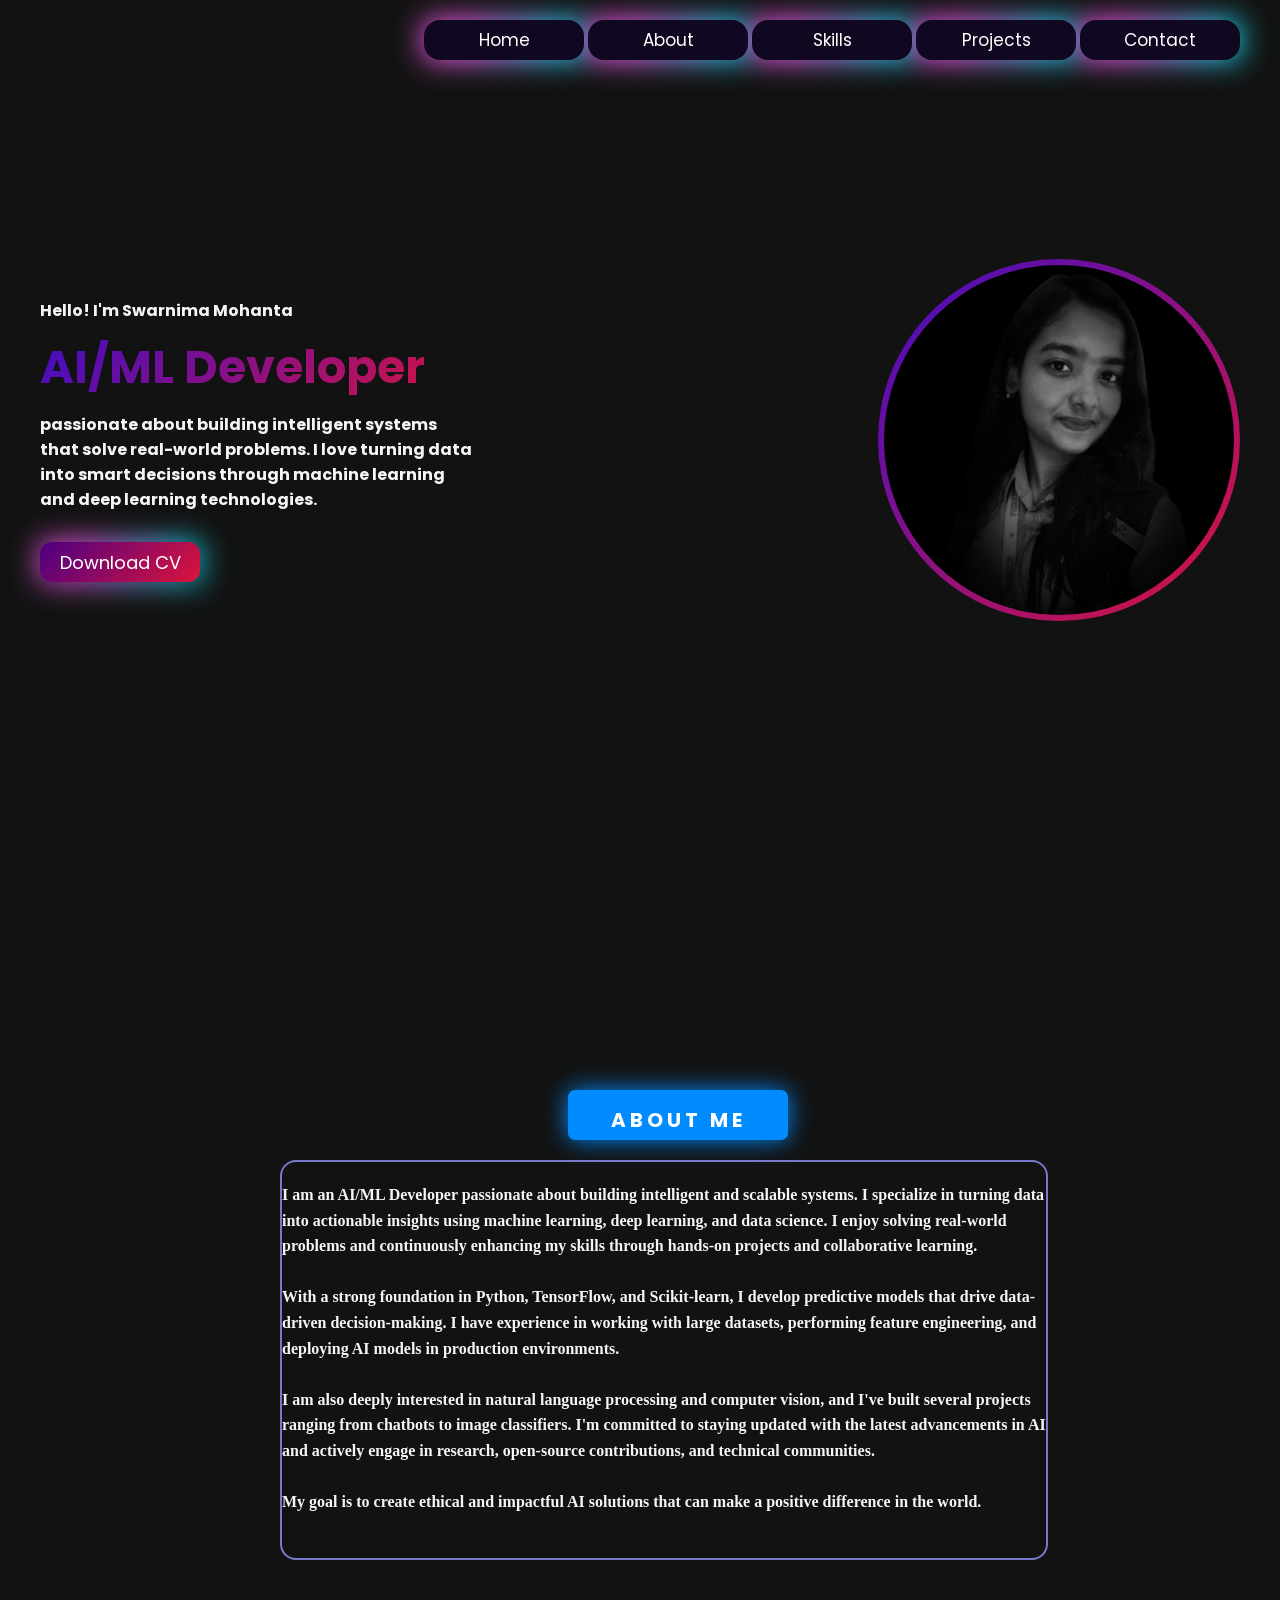
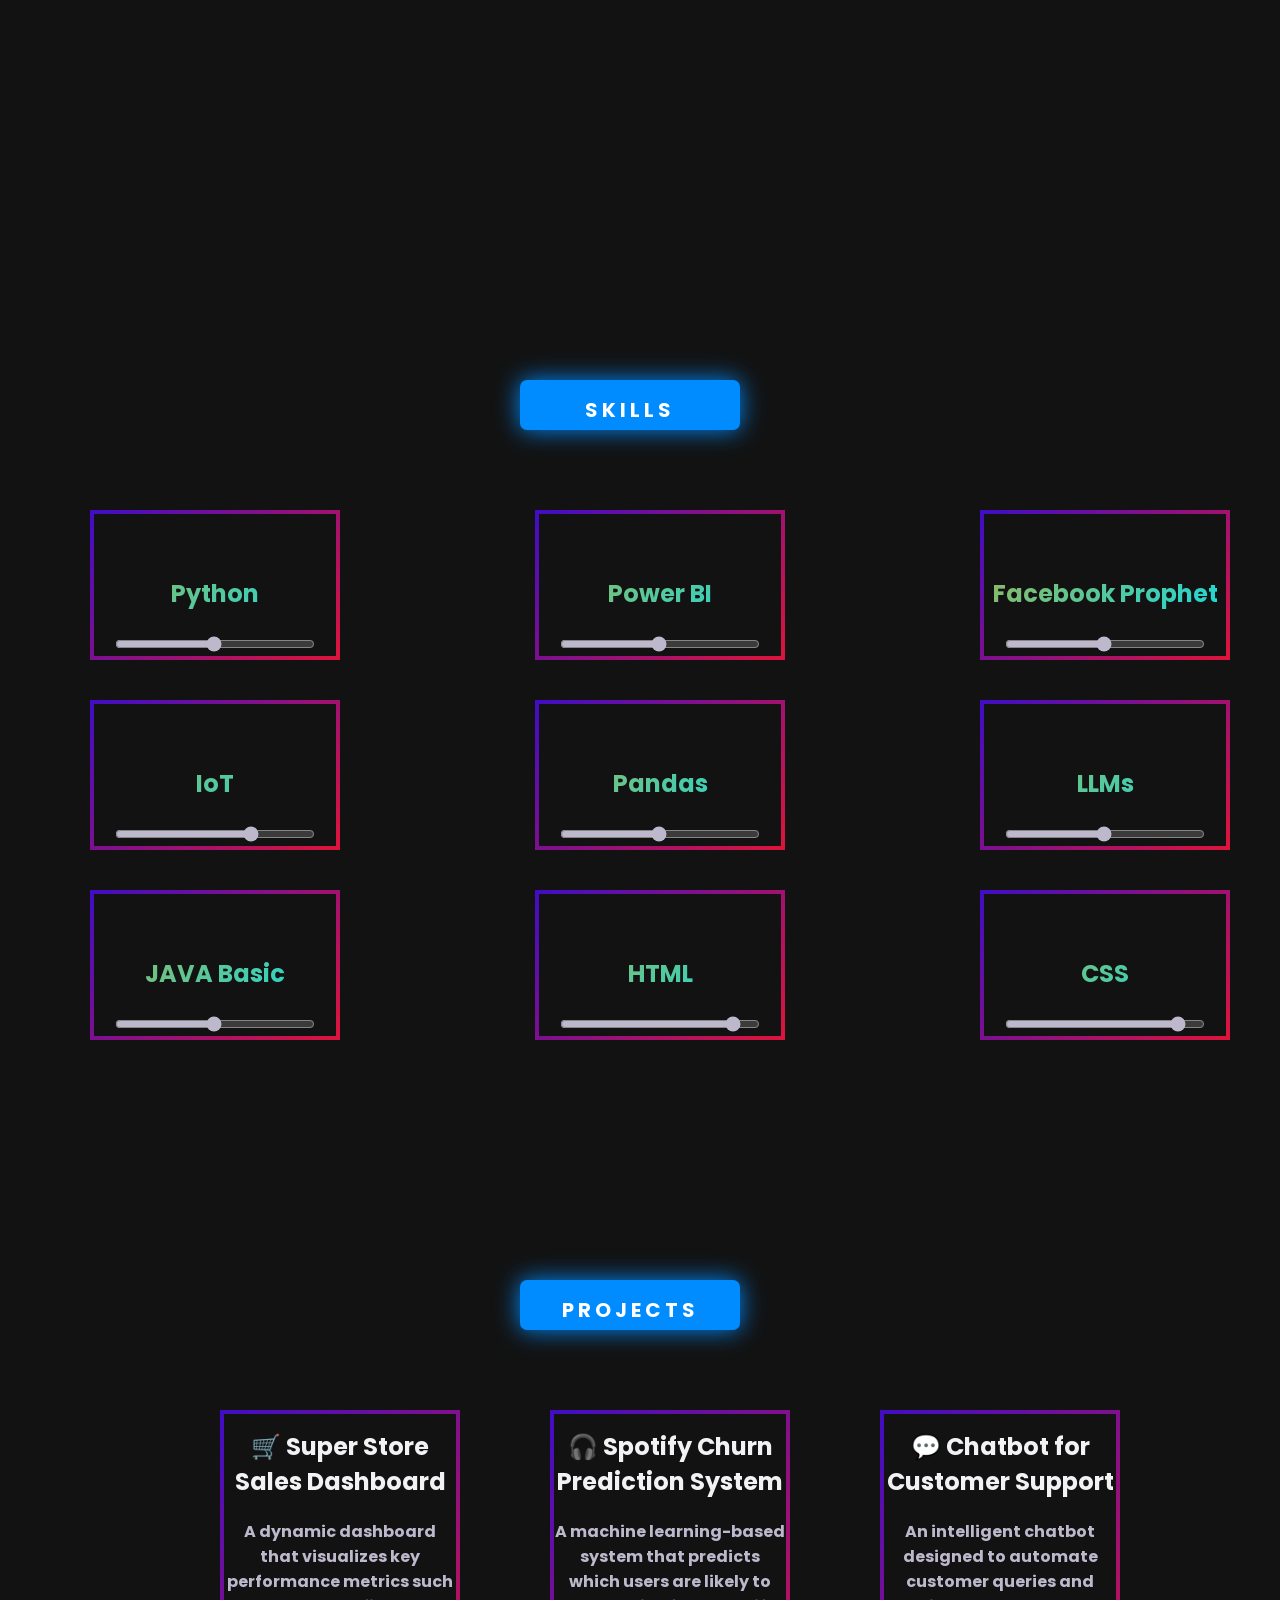
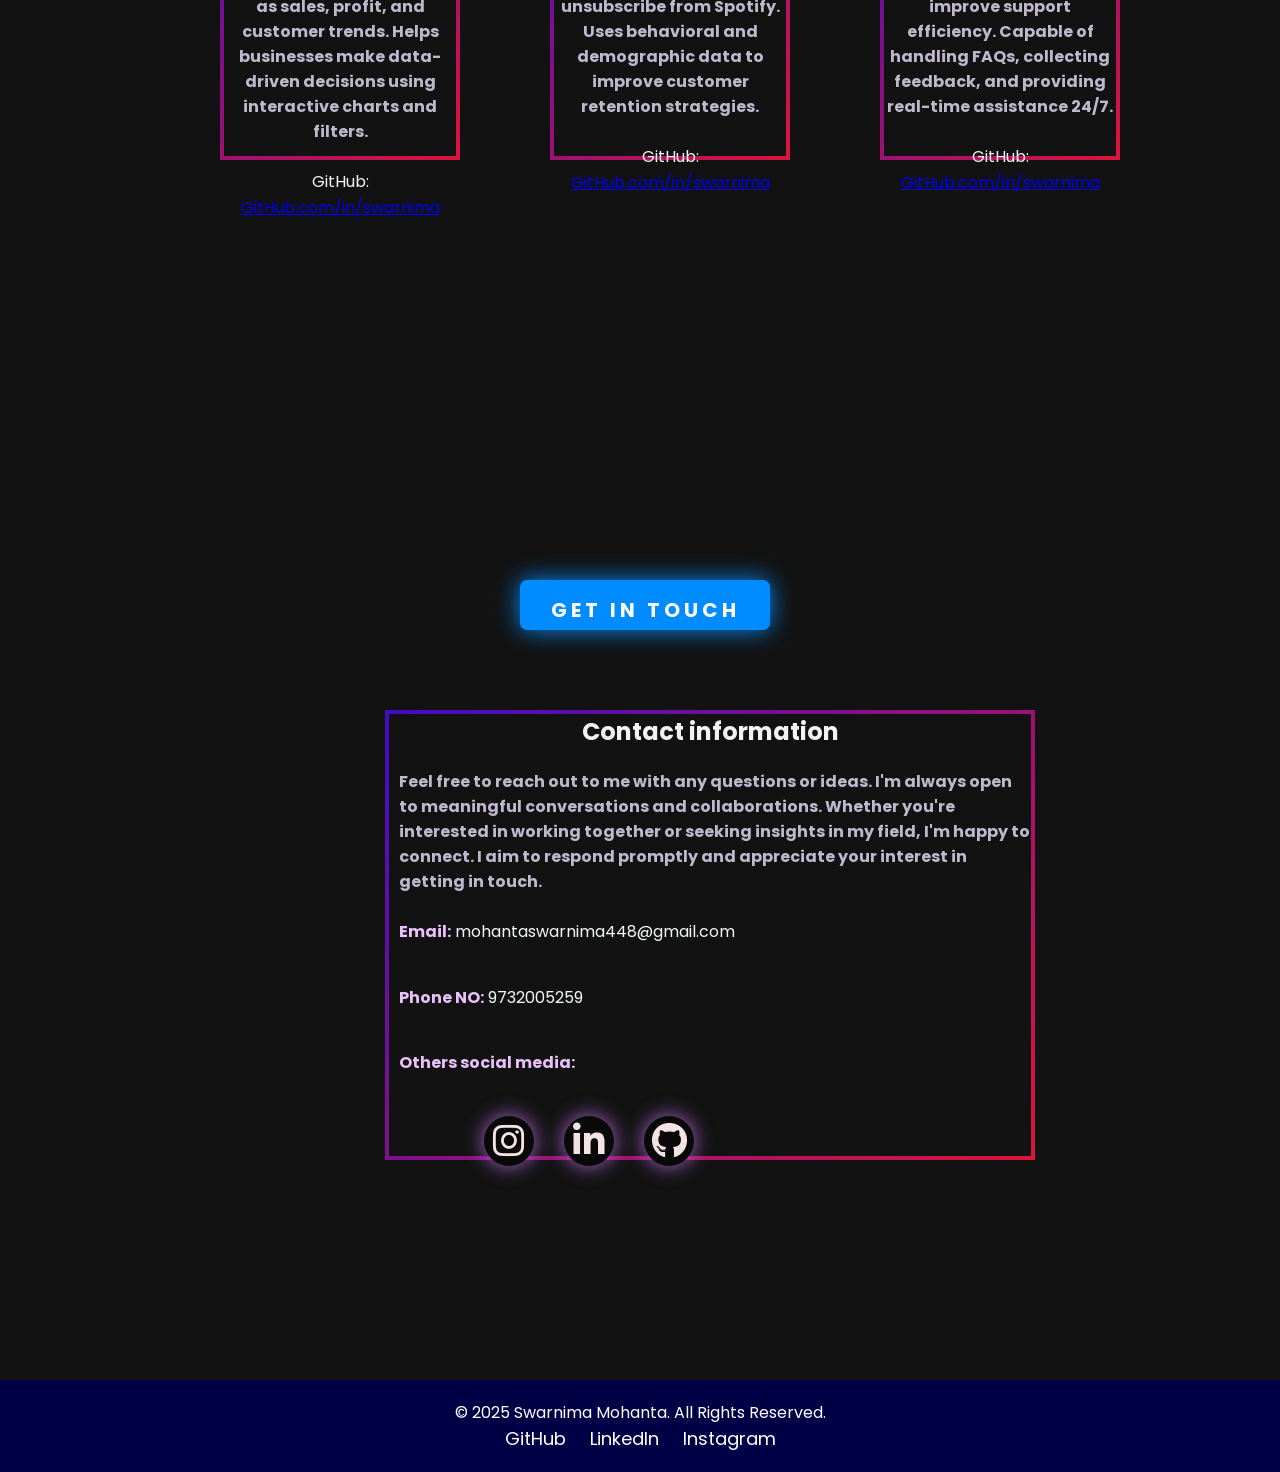
<file: portfolio.html>
<!DOCTYPE html>
<html lang="en">
<head>
  <meta charset="UTF-8">
  <meta name="viewport" content="width=device-width, initial-scale=1.0">
  <title>Swarnima Mohanta | Portfolio</title>
  <link href="https://fonts.googleapis.com/css2?family=Poppins:wght@300;500;700&display=swap" rel="stylesheet">
  <link
    rel="stylesheet"
    href="https://cdnjs.cloudflare.com/ajax/libs/font-awesome/6.4.0/css/all.min.css"
  />
  <link rel="stylesheet" type="text/css" href="portfolio.css">
</head>
<body>
  <header>
    <nav>
    <button data-target="#home">Home</button>
    <button data-target="#about">About</button>
    <button data-target="#skills">Skills</button>
    <button data-target="#projects">Projects</button>
    <button data-target="#contact">Contact</button>
    </nav>
  </header>

  <section id="home">
    <div class="box">
        <div id="intro-text">
             <h4>Hello! I'm Swarnima Mohanta</h4>
             <h2 class="gradient-text"><h2>
            <p> passionate about building intelligent systems that solve real-world problems. I love turning data into smart decisions through machine learning and deep learning technologies.</p>
            <button class="download-btn" onclick="downloadCV()">Download CV</button>
        </div>
         <div class="gradient-border">
  <div class="inner-pic">
    <img src="MyPortfolioImg.jpg" alt="Profile Picture">
  </div>
</div>
    </div>
  </section>

  <section id="about" class="tab-section">
    <div class="box1">
   <div class="shadow__btn">
    About me
   </div>
   <div id="box2">
    <p>I am an AI/ML Developer passionate about building intelligent and scalable systems. I specialize in turning data into actionable insights using machine learning, deep learning, and data science. I enjoy solving real-world problems and continuously enhancing my skills through hands-on projects and collaborative learning.
      <br><br>

      With a strong foundation in Python, TensorFlow, and Scikit-learn, I develop predictive models that drive data-driven decision-making. I have experience in working with large datasets, performing feature engineering, and deploying AI models in production environments.
      <br><br>

      I am also deeply interested in natural language processing and computer vision, and I've built several projects ranging from chatbots to image classifiers. I'm committed to staying updated with the latest advancements in AI and actively engage in research, open-source contributions, and technical communities.
     <br><br>
      My goal is to create ethical and impactful AI solutions that can make a positive difference in the world.</p>
  </div>
    </div>
  </section>

  <section id="skills" class="tab-section">
   <div class="shadow__btn1">
    Skills
   </div> 
   <div class="box3">
   <div id="box4">
    <div class="slidecontainer">
      <h2>Python</h2>
  <input type="range" min="1" max="100" value="50" class="slider" id="myRange">
</div>
   </div>
   <div id="box5">
    <div class="slidecontainer">
      <h2>Power BI</h2>
  <input type="range" min="1" max="100" value="50" class="slider" id="myRange">
</div>
   </div>
   <div id="box6">
    <div class="slidecontainer">
      <h2>Facebook Prophet</h2>
  <input type="range" min="1" max="100" value="50" class="slider" id="myRange">
</div>
   </div>
   <div id="box7">
    <div class="slidecontainer">
      <h2>IoT</h2>
  <input type="range" min="1" max="100" value="70" class="slider" id="myRange">
</div>
   </div>
   <div id="box8">
    <div class="slidecontainer">
      <h2>Pandas</h2>
  <input type="range" min="1" max="100" value="50" class="slider" id="myRange">
</div>
   </div>
   <div id="box9"><div class="slidecontainer">
    <h2>LLMs</h2>
  <input type="range" min="1" max="100" value="50" class="slider" id="myRange">
</div></div>
   <div id="box10">
    <div class="slidecontainer">
      <h2>JAVA Basic</h2>
  <input type="range" min="1" max="100" value="50" class="slider" id="myRange">
</div>
   </div>
   <div id="box11">
    <div class="slidecontainer">
      <h2>HTML</h2>
  <input type="range" min="1" max="100" value="90" class="slider" id="myRange">
</div>
   </div>
    <div id="box11">
      <div class="slidecontainer">
        <h2>CSS</h2>
  <input type="range" min="1" max="100" value="90" class="slider" id="myRange">
</div>
    </div>
   </div>
  </section>

  <section id="projects" class="tab-section">
    <div class="shadow__btn1">
    Projects
   </div>
    <div class="box13">
      <div id="box14">
  <h2>🛒 Super Store Sales Dashboard</h2>
  <h4>A dynamic dashboard that visualizes key performance metrics such as sales, profit, and customer trends.
Helps businesses make data-driven decisions using interactive charts and filters.</h4><br>
<p>GitHub: <a href="https://github.com/SwarnimaMohanta/FUTURE_ML_01.git target="_blank">GitHub.com/in/swarnima</a>
</div>

<div id="box15">
  <h2>🎧 Spotify Churn Prediction System</h2>
   <h4>A machine learning-based system that predicts which users are likely to unsubscribe from Spotify.
Uses behavioral and demographic data to improve customer retention strategies.
</h4><br>
<p>GitHub: <a href="https://github.com/SwarnimaMohanta/FUTURE_ML_02.git" target="_blank">GitHub.com/in/swarnima</a>
</div>

<div id="box16">
  <h2>💬 Chatbot for Customer Support</h2>
   <h4>An intelligent chatbot designed to automate customer queries and improve support efficiency.
Capable of handling FAQs, collecting feedback, and providing real-time assistance 24/7.</h4><br>
<p>GitHub: <a href="GitHub.com/in/swarnima" target="_blank">GitHub.com/in/swarnima</a>
</div>

    </div>
  </section>

  <section id="contact" class="tab-section">
   <div class="shadow__btn2">
    Get in Touch
   </div>
   <div class="box17">
    <div id="box18">
      <h2>Contact information</h2>
      <h4>Feel free to reach out to me with any questions or ideas. I'm always open to meaningful conversations and collaborations.
Whether you're interested in working together or seeking insights in my field, I'm happy to connect.
I aim to respond promptly and appreciate your interest in getting in touch.</h4>
<br>
    <p><b>Email:</b> <span>mohantaswarnima448@gmail.com</span></p><br>
    <p><b>Phone NO:</b><span> 9732005259</span></p><br>
    <p><b>Others social media:</b></p><br>
    <div id="social-container">
    <a href="https://www.instagram.com/swarnima_15" class="glow-btn" target="_blank">
      <i class="fab fa-instagram"></i>
    </a>
    <a href="https://www.linkedin.com/in/swarnima-mohanta-525047303?utm_source=share&utm_campaign=share_via&utm_content=profile&utm_medium=android_app " class="glow-btn" target="_blank">
      <i class="fab fa-linkedin-in"></i>
    </a>
    <a href="https://github.com/yourusername" class="glow-btn" target="_blank">
    <i class="fab fa-github"></i>
  </a>
    </div>
   </div>
   </div>
  </section>

  <footer>
    <p>&copy; 2025 Swarnima Mohanta. All Rights Reserved.</p>
    <div class="social-links">
      <a href="#">GitHub</a>
      <a href="#">LinkedIn</a>
      <a href="#">Instagram</a>
    </div>
  </footer>
<script src="portfolio.js"></script>  
</body>
</html>
</file>
<file: portfolio.css>
* {
      margin: 0;
      padding: 0;
      box-sizing: border-box;
      font-family: 'Poppins', sans-serif;
    }

    body {
      background-color: #121212;
      color: #333;
      cursor: pointer;
    }

    header {
      background-color: #121212;;
      color: white;
      padding: 20px 40px;
      display: flex;
      justify-content: flex-end;
      align-items: flex-end;
      position: sticky;
      top: 0;
      z-index: 1000;
    }

    header h1 {
      font-size: 24px;
    }
button {
  width: 160px;
  height: 40px;
  cursor: pointer;
  color: #fff;
  font-size: 17px;
  border-radius: 1rem;
  border: none;
  position: relative;
  background: #100720;
  transition: 0.1s;
}

button::after {
  content: '';
  width: 100%;
  height: 100%;
  background-image: radial-gradient( circle farthest-corner at 10% 20%,  rgba(255,94,247,1) 17.8%, rgba(2,245,255,1) 100.2% );
  filter: blur(15px);
  z-index: -1;
  position: absolute;
  left: 0;
  top: 0;
}

button:active {
  transform: scale(0.9) rotate(3deg);
  background: radial-gradient( circle farthest-corner at 10% 20%,  rgba(255,94,247,1) 17.8%, rgba(2,245,255,1) 100.2% );
  transition: 0.5s;
}
    
section {
    padding: 60px 40px;
      min-height: 100vh;
    }
    .box{
        height: 500px;
        width:100%;
        display: flex;
        justify-content: center;
        align-items: center;
        margin-top: 50px;
        gap: 400px;
    }


    .download-btn {
      background: linear-gradient(135deg, #4B0082, #DC143C);
      color: white;
      font-size: 18px;
      border: none;
      border-radius: 12px;
      cursor: pointer;
      box-shadow: 0 4px 12px rgba(0, 0, 0, 0.2);
      transition: transform 0.2s ease, background 0.3s ease;
      margin-top: 20px;
    }

    .download-btn:hover {
      background: linear-gradient(135deg, #5f11a5, #e63450);
      transform: scale(1.05);
    }

.gradient-border {
  background: linear-gradient(135deg, #410dc4, #DC143C);
  padding: 6px; 
  border-radius: 50%;
  display: inline-block;
}

.inner-pic {
  background: #0f0f0f; 
  border-radius: 50%;
  overflow: hidden;
  width: 350px;
  height: 350px;
}

.inner-pic img {
  width: 100%;
  height: 100%;
  object-fit: cover;
}


#intro-text{
width:500px;
}
   
 .gradient-text {
    font-size: 46px;
      margin-bottom: 10px;
      font-weight: bold;
      background: linear-gradient(135deg, #410dc4, #DC143C);
      -webkit-background-clip: text;
      -webkit-text-fill-color: transparent;
      background-clip: text;
      color: transparent;
}
#intro-text h4 {
    font-size: 16px;
      margin-bottom: 10px;
color: #f5f5f7;
    }
 #intro-text p {
    font-size: 16px;
      margin-bottom: 10px;
      color: #f5f5f7;
}
.box1{
   height: 500px;
        width:100%;
      padding-left: 20%;
      padding-top: 50px;
}
#box2{
  height: 400px;
        width:80%;
        border:solid 2px #7879c8;
        padding-top: 20px;
        border-radius: 1rem;
}
#box2 p{
  font-weight: bold;
  font-family: 'Times New Roman', Times, serif;
} 
.shadow__btn {
  padding: 15px 40px;
  font-size: 20px;
  width: 220px;
  height: 50px;
  border:none;
  color: #fff;
  border-radius: 7px;
  letter-spacing: 4px;
  font-weight: 700;
  text-transform: uppercase;
  transition: 0.5s;
  transition-property: box-shadow;
  text-align: center;
  background: rgb(0,140,255);
  box-shadow: 0 0 25px rgb(0,140,255);
  margin-left: 30%;
  margin-bottom: 20px;
}


.shadow__btn {
  background: rgb(0,140,255);
  box-shadow: 0 0 25px rgb(0,140,255);
}

.shadow__btn:hover {
  box-shadow: 0 0 5px rgb(0,140,255),
              0 0 25px rgb(0,140,255),
              0 0 50px rgb(0,140,255),
              0 0 100px rgb(0,140,255);
}
.shadow__btn1{
  padding: 15px 40px;
  font-size: 20px;
  width: 220px;
  height: 50px;
  border:none;
  color: #fff;
  border-radius: 7px;
  letter-spacing: 4px;
  font-weight: 700;
  text-transform: uppercase;
  transition: 0.5s;
  transition-property: box-shadow;
  text-align: center;
  background: rgb(0,140,255);
  box-shadow: 0 0 25px rgb(0,140,255);
  margin-left: 30%;
  margin-bottom: 20px;
  margin-top: 40px;
  margin-left: 40%;
}


.shadow__btn1 {
  background: rgb(0,140,255);
  box-shadow: 0 0 25px rgb(0,140,255);
}

.shadow__btn1:hover {
  box-shadow: 0 0 5px rgb(0,140,255),
              0 0 25px rgb(0,140,255),
              0 0 50px rgb(0,140,255),
              0 0 100px rgb(0,140,255);
}
.box3{
   height: 500px;
        width:100%;
      padding-left: 20%;
      padding-top: 60px;
      display: grid;
      grid-template-columns: repeat(3, 100px); 
      grid-template-rows: repeat(3, 100px);    
     row-gap: 90px;
     column-gap: 30%;
      margin-top: 0px;
      padding-left: 50px;
    }

#box4,#box5,#box6,#box7,#box8,#box9,#box10,#box11,#box12 {
       border: 4px solid;
       border-radius:20px;
    border-image: linear-gradient(135deg, #410dc4, #DC143C) 1;
      width: 250px;
      height: 150px;
      display: flex;
      align-items: flex-end;
      justify-content: center;
    
    }
    .slidecontainer h2{
      transition: transform 0.2s ease-in-out;
    }
   .slidecontainer h2:hover{
    background: linear-gradient(135deg, #b145a1, #07deee);
     -webkit-background-clip: text;
      -webkit-text-fill-color: transparent;
      background-clip: text;
      transform: scale(1.3);
    }
#box4,#box5,#box6,#box7,#box8,#box9,#box10,#box11,#box12 h2{
  font-weight: bold;
      background: linear-gradient(135deg, #aab145, #07deee);
    -webkit-background-clip: text;
      -webkit-text-fill-color: transparent;
      background-clip: text;
      color: transparent;
      text-align: center;
}
.slider {
  accent-color: #beb8cd;
  width: 200px;          
  height: 10px; 

} 
.box13{
  height: 500px;
        width:100%;
      padding-left: 15%;
      padding-top: 60px;
      display: flex;
      flex-direction: row;
      column-gap: 90px;
     padding-right: 10%;
}
#box14,#box15,#box16{
   border: 4px solid;
       border-radius:20px;
    border-image: linear-gradient(135deg, #410dc4, #DC143C) 1;
      width: 500px;
      height: 350px;
      text-align: center;
      padding-top: 15px;
}
#box14,#box15,#box16 h4{
  color: #beb8cd;
}
.box17{
   height: 500px;
        width:100%;
      padding-left: 5%;
      padding-top: 60px;
      display: flex;
      flex-direction: row;
      column-gap: 60px;
}
.shadow__btn2{
  padding: 15px 25px;
  font-size: 20px;
  width: 250px;
  height: 50px;
  border:none;
  color: #fff;
  border-radius: 7px;
  letter-spacing: 4px;
  font-weight: 700;
  text-transform: uppercase;
  transition: 0.5s;
  transition-property: box-shadow;
  text-align: center;
  background: rgb(0,140,255);
  box-shadow: 0 0 25px rgb(0,140,255);
  margin-left: 30%;
  margin-bottom: 20px;
  margin-top: 40px;
  margin-left: 40%;
}


.shadow__btn2 {
  background: rgb(0,140,255);
  box-shadow: 0 0 25px rgb(0,140,255);
}

.shadow__btn2:hover {
  box-shadow: 0 0 5px rgb(0,140,255),
              0 0 25px rgb(0,140,255),
              0 0 50px rgb(0,140,255),
              0 0 100px rgb(0,140,255);
}
#box18{
  height: 450px;
  width:650px;
  border: 4px solid;
  border-radius:20px;
  border-image: linear-gradient(135deg, #410dc4, #DC143C) 1;
  margin-left: 25%;

}
#box18 h4{
    color:#beb8cd;
    padding-left: 10px;
}
#box18 p{
    color:#e7c1f7;
    padding-left: 10px;
}
#box18 h2{
  text-align: center;
}
#box18 span{
  color:#f2f8f9
}
#social-container{
  height: 100px;
  width:400px;
  display: flex;
  flex-direction: row;
  column-gap: 30px;
  justify-content: center;

}

    .glow-btn {
      width: 50px;
      height: 50px;
      border-radius: 50%;
      background-color: #090909;
      display: flex;
      justify-content: center;
      align-items: center;
      text-decoration: none;
      color: rgb(245, 227, 227);
      font-size: 36px;
      box-shadow: 0 0 20px rgb(173, 104, 212);
      animation: pulse 2s infinite;
    }

    @keyframes pulse {
      0% {
        box-shadow: 0 0 10px rgb(173, 104, 212), 0 0 20px rgb(163, 76, 240);
      }
      50% {
        box-shadow: 0 0 20px rgb(173, 104, 212), 0 0 40px rgb(173, 104, 212);
      }
      100% {
        box-shadow: 0 0 10pxrgb(173, 104, 212), 0 0 20px rgb(173, 104, 212);
      }
    }
    .tab-section h2 {
      color: #f2f2f5;
      margin-bottom: 20px;
    }

    .tab-section p, .tab-section ul {
      margin-bottom: 15px;
      line-height: 1.6;
      color: #f5f5f7;
    }

    footer {
      text-align: center;
      padding: 20px;
      background-color: #000046;
      color: white;
    }

    .social-links a {
      margin: 0 10px;
      text-decoration: none;
      color: white;
      font-size: 18px;
    }
</file>
